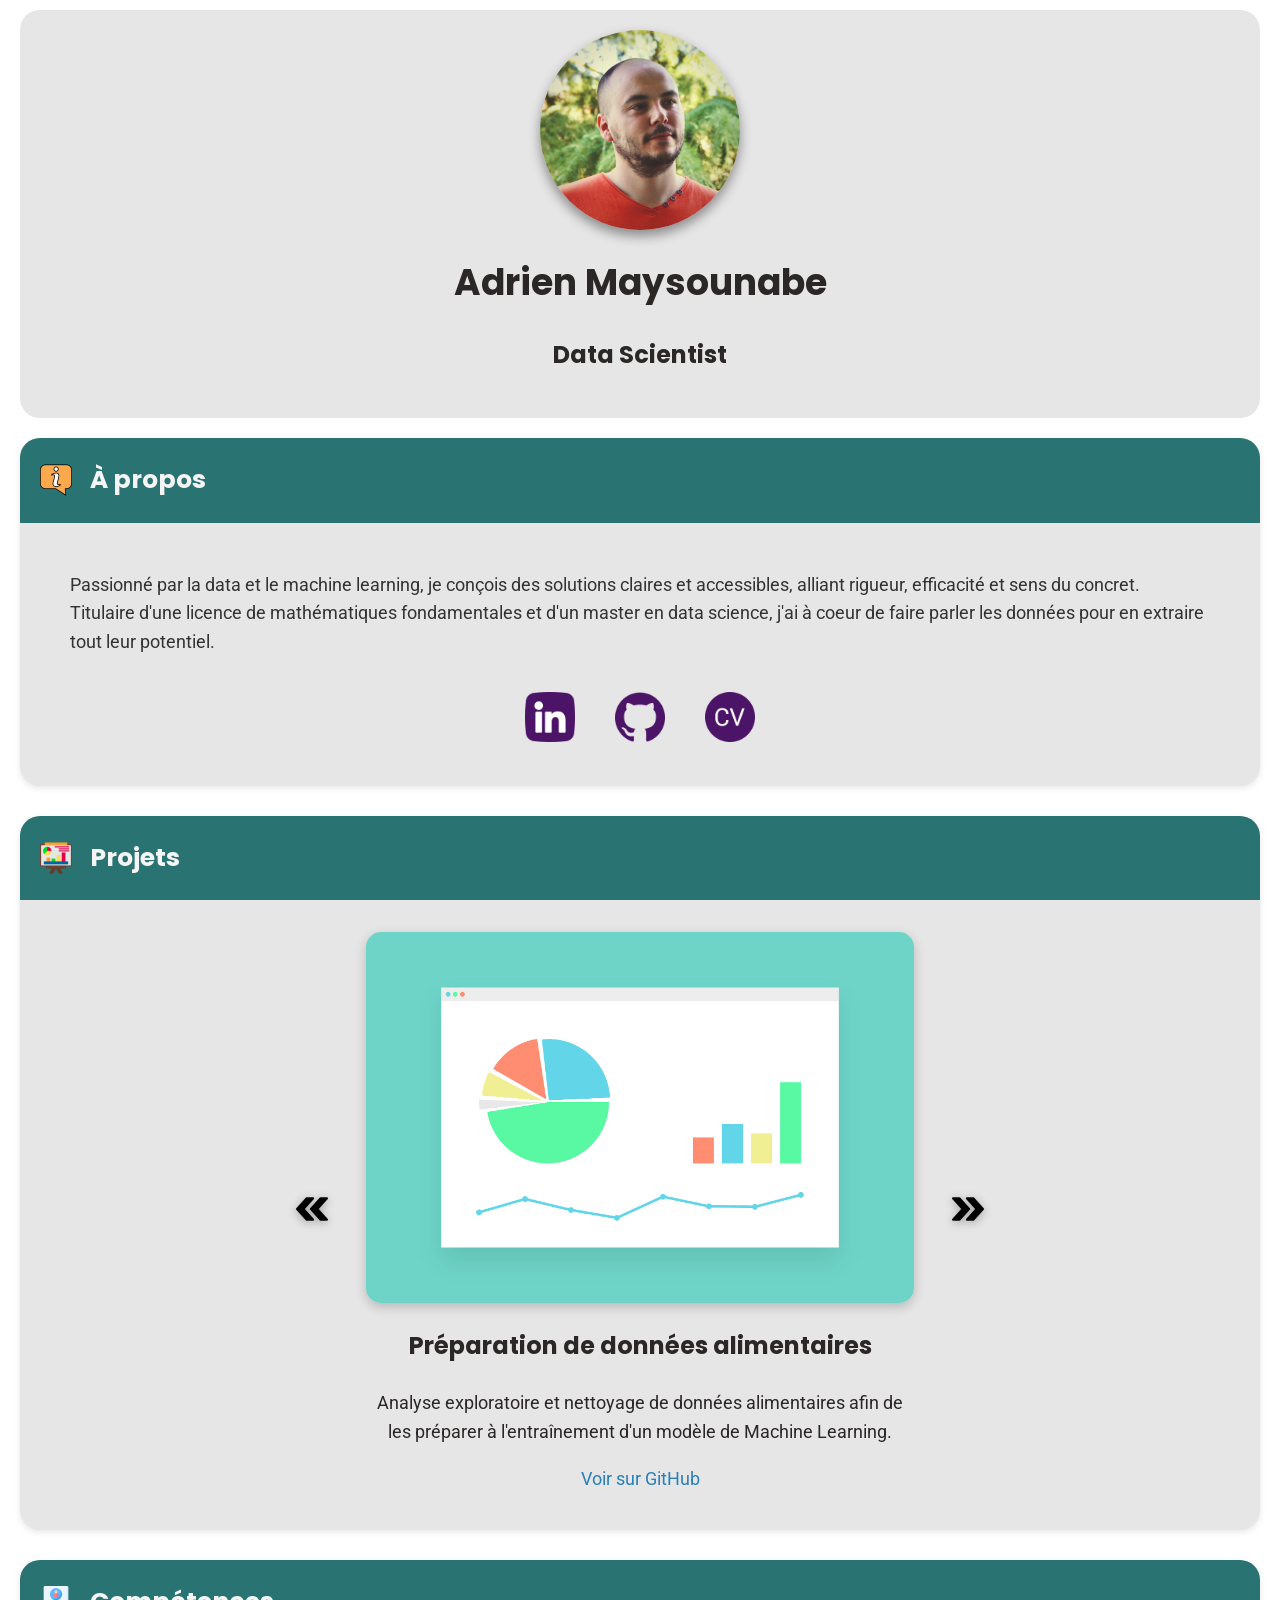
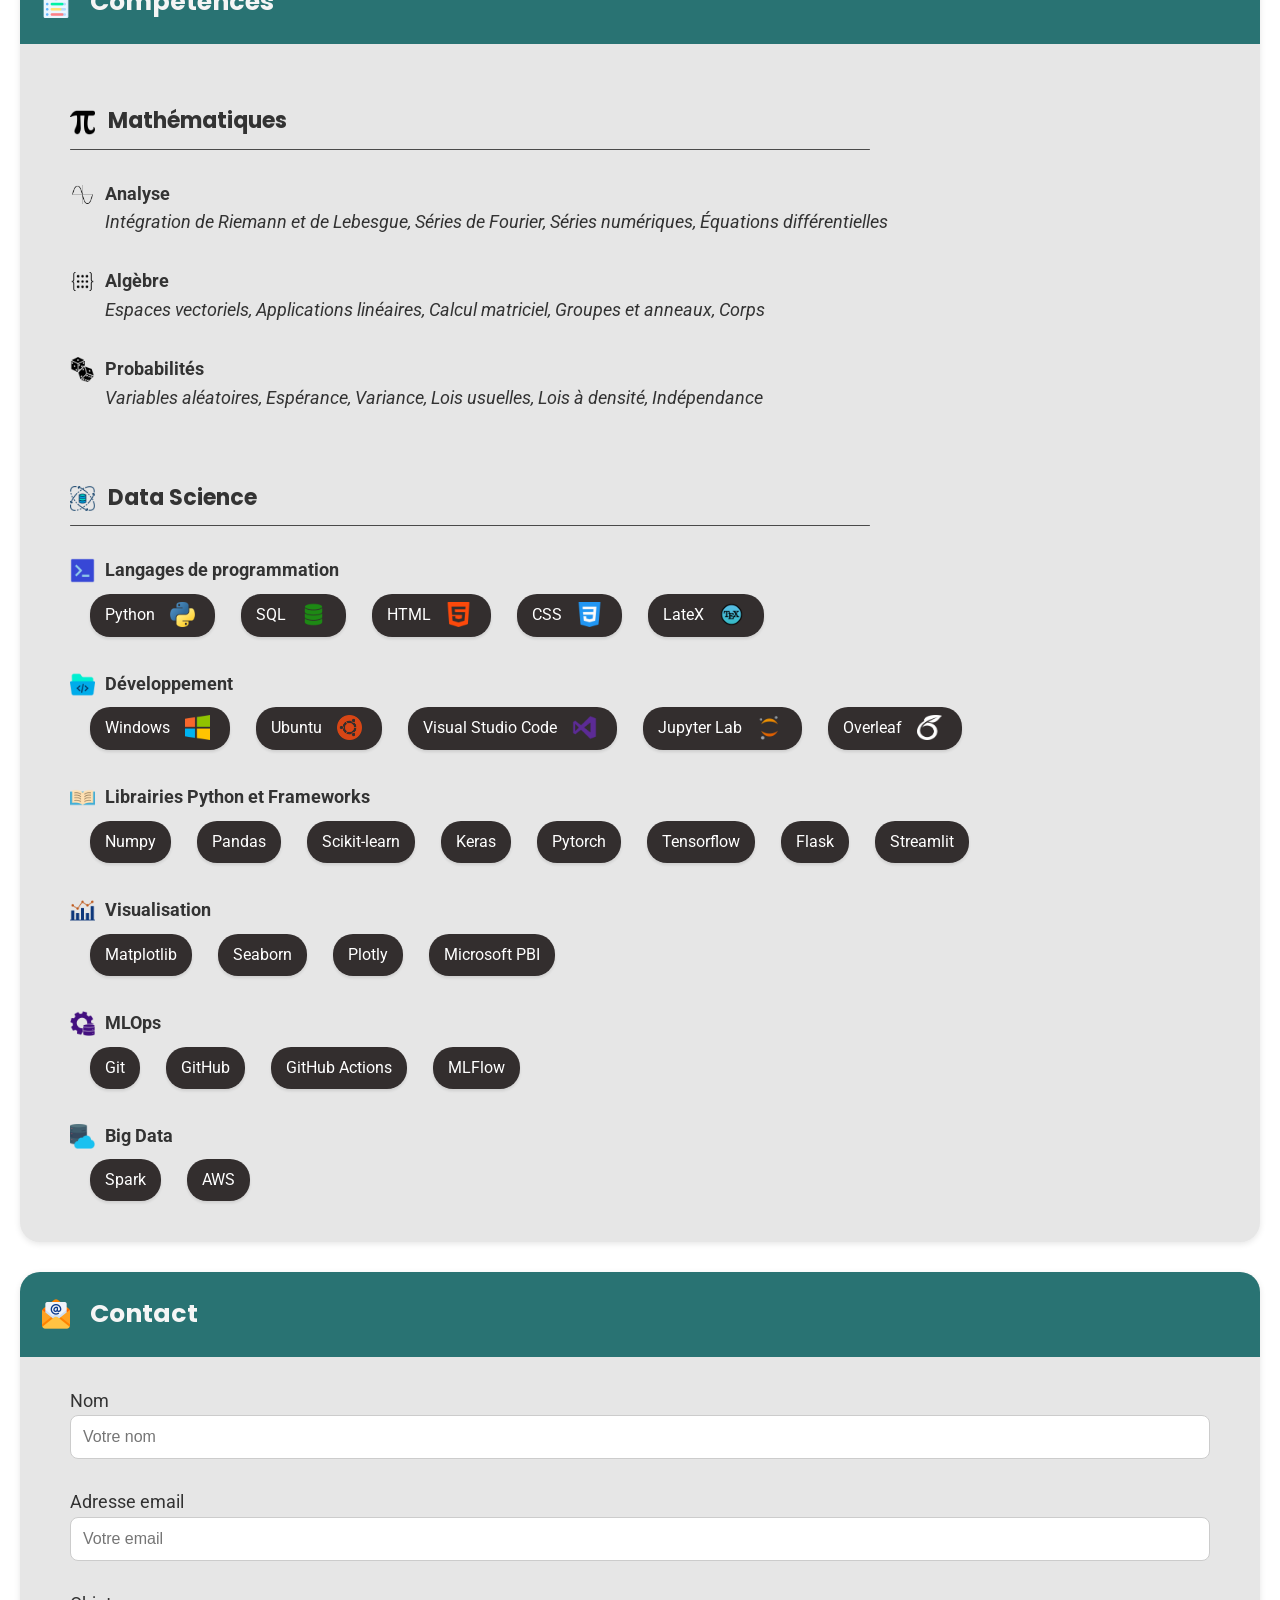
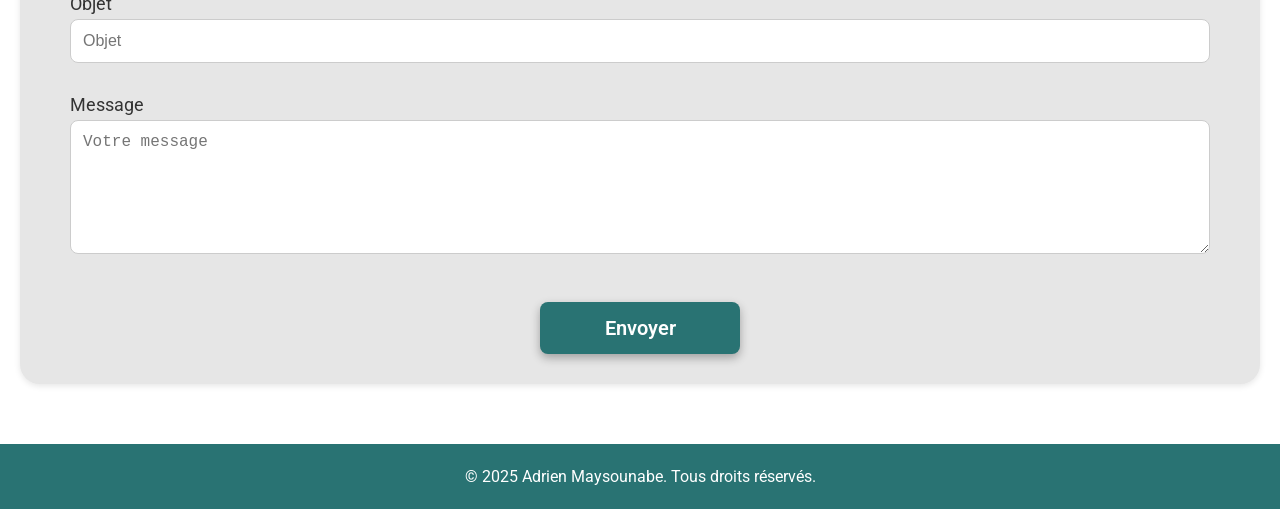
<file: index.html>
<!DOCTYPE html>
<html lang="fr">
<head>
    <meta charset="UTF-8" />
    <link rel="icon" href="img/favicon.png" type="image/x-icon" />
    <meta name="viewport" content="width=device-width, initial-scale=1" />
    <meta name="description" content="Portfolio d'Adrien Maysounabe, Data scientist, Projets en Machine learning, IA." />
    <meta name="keywords" content="Adrien Maysounabe, Data Scientist, Machine Learning, Analyse de données, IA, Python, Mathématiques" />
    <link href="https://fonts.googleapis.com/css2?family=Poppins:wght@600&family=Roboto:wght@400&display=swap" rel="stylesheet">
    <title>Adrien Maysounabe - Portfolio</title>
    <link rel="stylesheet" href="style.css" />
    <script src="script.js" defer></script>
    <script src="https://www.google.com/recaptcha/api.js" async defer></script>
    <!-- Google tag (gtag.js) -->
    <script async src="https://www.googletagmanager.com/gtag/js?id=G-0HQXDYX83J"></script>
    <script>
    window.dataLayer = window.dataLayer || [];
    function gtag(){dataLayer.push(arguments);}
    gtag('js', new Date());
    gtag('config', 'G-0HQXDYX83J');
    </script>
</head>

<body>
    <header>
        <img src="img/portrait.jpeg" id="portrait"/>
        <h1>Adrien Maysounabe</h1>
        <h3>Data Scientist</h3>
    </header>

    <section class="section">
        <div class="section-header">
            <img src="img/colored/about2.png" alt="Icône diplômes" />
            <h2>&Agrave; propos</h2>
        </div>
        <div class="section-body">
            <p>
                Passionné par la data et le machine learning, je conçois des solutions claires et accessibles, alliant rigueur, efficacité et sens du concret.
                <br>
                Titulaire d'une licence de mathématiques fondamentales et d'un master en data science, j'ai à coeur de faire parler les données pour en extraire tout leur potentiel.
            </p>
            <div id="icons-links">
                <a href="https://www.linkedin.com/in/adrien-maysounabe-a470572a2/" target="_blank">
                    <img src="img/colored/linkedin.png" alt="Icône LinkedIn"/>
                </a>
                <a href="https://github.com/amaysounabe" target="_blank">
                    <img src="img/colored/github.png" alt="Icône GitHub"/>
                </a>
                <a href="files/cv_adrien_maysounabe.pdf" target="_blank">
                    <img src="img/colored/cv.png" alt="Icône CV"/>
                </a>
                
            </div>
        </div>
    </section>

    <section class="section">
        <div class="section-header">
            <img src="img/colored/projets2.png" alt="Icône projets" />
            <h2>Projets</h2>
        </div>
        <div class="project-slider">
            <button class="arrow left-arrow" aria-label="Projet précédent">
                <img src="img/sober/fast-forward.png" alt="Flèche gauche" style="transform: scaleX(-1);"/>
            </button>
            <div class="project-wrapper">
                <!-- Projet 3 -->
                <div class="project active">
                    <a href="https://github.com/amaysounabe/ocr-p3" target="_blank" rel="noopener">
                        <img src="img/projects/project1.png" alt="Image Projet 3" class="projet-img"/>
                    </a>
                    <div class="project-content">
                        <h3>Préparation de données alimentaires</h3>
                        <p>Analyse exploratoire et nettoyage de données alimentaires afin de les préparer à l'entraînement d'un modèle de Machine Learning.</p>
                        <a href="https://github.com/amaysounabe/ocr-p3" target="_blank" rel="noopener">Voir sur GitHub</a>
                    </div>
                </div>
                <!-- Projet 4 -->
                <div class="project">
                    <a href="https://github.com/amaysounabe/ocr-p4" target="_blank" rel="noopener">
                        <img src="img/projects/project2.jpg" alt="Image Projet 4" class="projet-img"/>
                    </a>
                    <div class="project-content">
                        <h3>Anticipation de besoins énergétiques de bâtiments</h3>
                        <p>Conception d'un modèle prédictif visant à prédire la consommation et les émissions de de bâtiments non-résidentiels.</p>
                        <a href="https://github.com/amaysounabe/ocr-p4" target="_blank" rel="noopener">Voir sur GitHub</a>
                    </div>
                </div>
                <!-- Projet 5 -->
                <div class="project">
                    <a href="https://github.com/amaysounabe/ocr-p5" target="_blank" rel="noopener">
                        <img src="img/projects/project3-2.png" alt="Image Projet 5" class="projet-img"/>
                    </a>
                    <div class="project-content">
                        <h3>Segmentation de clients</h3>
                        <p>Conception d’un modèle de segmentation pour regrouper les clients d’un site e-commerce selon leur comportement d’achat.</p>
                        <a href="https://github.com/amaysounabe/ocr-p5" target="_blank" rel="noopener">Voir sur GitHub</a>
                    </div>
                </div>
                <!-- Projet 6 -->
                <div class="project">
                    <a href="https://github.com/amaysounabe/ocr-p6" target="_blank" rel="noopener">
                        <img src="img/projects/project4.png" alt="Image Projet 6" class="projet-img"/>
                    </a>
                    <div class="project-content">
                        <h3>Classification automatique de biens de consommation</h3>
                        <p>Conception et développement d’un modèle prédictif capable de classer automatiquement des biens à partir de leur description et de leur image.</p>
                        <a href="https://github.com/amaysounabe/ocr-p6" target="_blank" rel="noopener">Voir sur GitHub</a>
                    </div>
                </div>
                <!-- Projet 7 -->
                <div class="project">
                    <a href="https://github.com/amaysounabe/ocr-p7" target="_blank" rel="noopener">
                        <img src="img/projects/project5.jpg" alt="Image Projet 7" class="projet-img"/>
                    </a>
                    <div class="project-content">
                        <h3>Implémentation d'un modèle de scoring</h3>
                        <p>Conception, développement et déploiement d’un modèle de scoring visant à évaluer le risque d'accord de crédits à la consommation.</p>
                        <a href="https://github.com/amaysounabe/ocr-p7" target="_blank" rel="noopener">Voir sur GitHub</a>
                    </div>
                </div>
                <!-- Projet 8 -->
                <div class="project">
                    <a href="https://github.com/amaysounabe/ocr-p8" target="_blank" rel="noopener">
                        <img src="img/projects/project6.png" alt="Image Projet 7" class="projet-img"/>
                    </a>
                    <div class="project-content">
                        <h3>Veille technique et réalisation d'un dashboard</h3>
                        <p>Création d'un tableau de bord afin de visualiser les performances d'un modèle déployé. Veille technique sur un modèle de traitement de langage récent afin d'évaluer ses performances. </p>
                        <a href="https://github.com/amaysounabe/ocr-p8" target="_blank" rel="noopener">Voir sur GitHub</a>
                    </div>
                </div>
                <!-- Projet 9 -->
                <div class="project">
                    <a href="https://github.com/amaysounabe/ocr-p9" target="_blank" rel="noopener">
                        <img src="img/projects/project7.jpg" alt="Image Projet 7" class="projet-img"/>
                    </a>
                    <div class="project-content">
                        <h3>Traitement de données dans un environnement Big Data</h3>
                        <p>Création d'une pipeline de traitement à l'aide d'outils Big Data afin de traiter des données volumineuses dans le cloud avec AWS.</p>
                        <a href="https://github.com/amaysounabe/ocr-p9" target="_blank" rel="noopener">Voir sur GitHub</a>
                    </div>
                </div>
                <!-- Projet 10 -->
                <div class="project">
                    <a href="https://github.com/amaysounabe/ocr-p10" target="_blank" rel="noopener">
                        <img src="img/projects/project8.png" alt="Image Projet 8" class="projet-img"/>
                    </a>
                    <div class="project-content">
                        <h3>Cadrage d'un projet IA</h3>
                        <p>&Eacute;tude et définition d'un projet IA appliqué au secteur de la mode, de la création du backlog en méthode agile Scrum à l'analyse et anticipation des risques.</p>
                        <a href="https://github.com/amaysounabe/ocr-p10" target="_blank" rel="noopener">Voir sur GitHub</a>
                    </div>
                </div>
            </div>
            <button class="arrow right-arrow" aria-label="Projet suivant">
                <img src="img/sober/fast-forward.png" alt="Flèche droite"/>
            </button>
        </div>
    </section>

    <section class="section">
        <div class="section-header">
            <img src="img/colored/skills.png" alt="Icône diplômes" />
            <h2>Compétences</h2>
        </div>
        <div class="section-body">
            <h4><img src="img/sober/pi.png" alt="Icône Mathématiques"/> Mathématiques</h4>
            <span class="underline"></span>
            <ul class="skills-list">
                <li>
                    <img src="img/sober/analyse.png" alt="Icône Analyse" class="icon-math" />
                    <div>
                        <strong>Analyse</strong>
                        <br>
                        <em>Intégration de Riemann et de Lebesgue, Séries de Fourier, Séries numériques, &Eacute;quations différentielles</em>
                    </div>
                </li>
                <li>
                    <img src="img/sober/algebra.png" alt="Icône Algèbre" class="icon-math" />
                    <div>
                        <strong>Algèbre</strong>
                        <br>
                        <em>Espaces vectoriels, Applications linéaires, Calcul matriciel, Groupes et anneaux, Corps</em>
                    </div>
                </li>
                <li>
                    <img src="img/sober/dice.png" alt="Icône Dès" class="icon-math" />
                    <div>
                        <strong>Probabilités</strong>
                        <br>
                        <em>Variables aléatoires, Espérance, Variance, Lois usuelles, Lois à densité, Indépendance</em>
                    </div>
                </li>
            </ul>
            <span class="interspace"></span>
            <h4><img src="img/colored/datascience.png" alt="Icône Data Science"/> Data Science</h4>
            <span class="underline"></span>
            <ul class="skills-list">
                <li>
                    <img src="img/colored/coding.png" alt="Icône Code" class="icon-math" />
                    <div>
                        <strong>Langages de programmation</strong>
         
                
                        <ul class="separate">
                            <li>
                                Python <img src="img/colored/python.png" alt="Icône Python" class="inline-icons"/>
                            </li>
                            <span class="separator"></span>
                            <li>
                                SQL <img src="img/colored/sql.png" alt="Icône Base de données" class="inline-icons"/>
                            </li>
                            <span class="separator"></span>
                            <li>
                                HTML <img src="img/colored/html.png" alt="Icône HTML" class="inline-icons"/>
                            </li>
                            <span class="separator"></span>
                            <li>
                                CSS <img src="img/colored/css.png" alt="Icône CSS" class="inline-icons"/>
                            </li>
                            <span class="separator"></span>
                            <li>
                                LateX <img src="img/colored/latex.png" alt="Icône LaTeX" class="inline-icons"/>
                            </li>
                        </ul>
                        
                    </div>
                </li>
                <li>
                    <img src="img/colored/dev.png" alt="Icône analyse" class="icon-math" />
                    <div>
                        <strong>Développement</strong>
                        <ul class="separate">
                            <li>
                                Windows <img src="img/colored/windows.png" alt="Icône Windows" class="inline-icons"/>
                            </li>
                            <span class="separator"></span>
                            <li>
                                Ubuntu <img src="img/colored/ubuntu.png" alt="Icône Ubuntu" class="inline-icons"/>
                            </li>
                            <span class="separator"></span>
                            <li>
                                Visual Studio Code <img src="img/colored/vscode.png" alt="Icône VSCode" class="inline-icons"/>
                            </li>
                            <span class="separator"></span>
                            <li>
                                Jupyter Lab <img src="img/colored/jupyter.png" alt="Icône Jupyter" class="inline-icons"/>
                            </li>
                            <span class="separator"></span>
                            <li>
                                Overleaf <img src="img/sober/overleaf_light.png" alt="Icône Overleaf" class="inline-icons"/>
                            </li>
                        </ul>              
                    </div>
                </li>
                <li>
                    <img src="img/colored/library2.png" alt="Icône Librairies" class="icon-math" />
                    <div>
                        <strong>Librairies Python et Frameworks</strong>
                        <ul class="separate">
                            <li>
                                Numpy
                            </li>
                            <span class="separator"></span>
                            <li>
                                Pandas
                            </li>
                            <span class="separator"></span>
                            <li>
                                Scikit-learn
                            </li>
                            <span class="separator"></span>
                            <li>
                                Keras
                            </li>
                            <span class="separator"></span>
                            <li>
                                Pytorch
                            </li>
                            <span class="separator"></span>
                            <li>
                                Tensorflow
                            </li>
                            <span class="separator"></span>
                            <li>
                                Flask
                            </li>
                            <span class="separator"></span>
                            <li>
                                Streamlit
                            </li>
                        </ul>
                    </div>
                </li>
                <li>
                    <img src="img/colored/dataviz.png" alt="Icône Dataviz" class="icon-math" />
                    <div>
                        <strong>Visualisation</strong>
                        <ul class="separate">
                            <li>
                                Matplotlib
                            </li>
                            <span class="separator"></span>
                            <li>
                                Seaborn
                            </li>
                            <span class="separator"></span>
                            <li>
                                Plotly
                            </li>
                            <span class="separator"></span>
                            <li>
                                Microsoft PBI
                            </li>
                        </ul>
                    </div>
                </li>
                <li>
                    <img src="img/colored/mlops.png" alt="Icône MLOps" class="icon-math" />
                    <div>
                        <strong>MLOps</strong>
                        <ul class="separate">
                            <li>
                                Git
                            </li>
                            <span class="separator"></span>
                            <li>
                                GitHub
                            </li>
                            <span class="separator"></span>
                            <li>
                                GitHub Actions
                            </li>
                            <span class="separator"></span>
                            <li>
                                MLFlow
                            </li>
                        </ul>
                    </div>
                </li>
                <li>
                    <img src="img/colored/bigdata.png" alt="Icône MLOps" class="icon-math" />
                    <div>
                        <strong>Big Data</strong>
                        <ul class="separate">
                            <li>
                                Spark
                            </li>
                            <span class="separator"></span>
                            <li>
                                AWS
                            </li>
                        </ul>
                    </div>
                </li>
            </ul>
        </div>
    </section>

    <section class="section">
        <div class="section-header">
            <img src="img/colored/contact.png" alt="Icône Contact" />
            <h2>Contact</h2>
        </div>
        <div class="section-body" id="formulaire">
            <form action="https://formsubmit.co/adrien.maysounabe@gmail.com" method="POST">
                <div class="form-group">
                    <label for="name">Nom</label><br>
                    <input type="text" id="name" name="name" placeholder="Votre nom" required>
                </div>
                <br>
                <div>
                    <label for="email">Adresse email</label><br>
                    <input type="email" id="email" name="email" placeholder="Votre email" required>
                </div>
                <br>
                <div>
                    <label for="subject">Objet</label><br>
                    <input type="text" id="subject" name="subject" placeholder="Objet" required>
                </div>
                <br>
                <div>
                    <label for="message">Message</label><br>
                    <textarea id="message" name="message" placeholder="Votre message" rows="6" required></textarea>
                </div>
                <!-- Anti-spam hidden field -->
                <input type="text" name="_honey" style="display:none">
                <!-- Activer le captcha automatique de FormSubmit -->
                <input type="hidden" name="_captcha" value="true">
                <!-- Redirection après envoi -->
                <input type="hidden" name="_next" value="https://amaysounabe.github.io/portfolio/">
                <br>
                <button type="submit" id="send-button">Envoyer</button>
            </form>
        </div>
    </section>
    <footer>
        &copy; 2025 Adrien Maysounabe. Tous droits réservés.
    </footer>
</body>
</html>
</file>
<file: style.css>
body {
    font-family: 'Roboto', Arial, sans-serif;
    font-size: 18px;
    margin: auto;
    padding: 0px;
    line-height: 1.6;
    color: #2b2727;
}

header, section {
    background: #e6e6e6;
    padding: 20px;
    margin-bottom: 20px;
    border-radius: 8px;
}

a {
    color: #2980b9;
    text-decoration: none;
}

a:hover {
    text-decoration: underline;
}

header {
    max-width: 1200px;
    margin: auto;
    margin-bottom: 20px;
    margin-top: 10px;
    border-radius: 20px;
}

.section {
    max-width: 1200px;
    margin: auto;
    border-radius: 20px;
    overflow: hidden;
    margin-bottom: 30px;
    box-shadow: 0 2px 6px rgba(0,0,0,0.1);
}

/* Pour les petits écrans */
@media (max-width: 600px) {
  header, .section {
    margin-left: 5px;
    margin-right: 5px;
  }
}

.section-header {
    margin: -20px;
    background-color: #297373;
    display: flex;
    align-items: center;
    gap: 10px;
    padding: 12px 20px;
}

.section-header img {
    width: 45px;
    border-radius: 4px;
}

.section-header h2 {
    margin: 10px;
    font-size: 1.4em;
    color: #f5f5f5;

}

.section-body {
    margin: 20px;
    margin-bottom: -10px;
    color: #333;
    padding: 10px;
}

.section-body ul {
    margin-left: -50px;
    padding-left: 30px;
    text-align: left;
}


#portrait {
    width: 200px;
    border-radius: 50%;
    display: block;
    margin: auto;
    box-shadow: 0px 6px 12px rgba(0, 0, 0, 0.4);
}

h1, h2, h3 {
    text-align: center;
    font-family: 'Poppins', sans-serif;
}

h3 {
    font-size: 24px;
}

.custom-list {
    list-style: none;
    padding-left: 0;
}


.custom-list li {
    position: relative;
    padding-left: 40px;
    margin-bottom: 10px;
}

.custom-list li::before {
    content: "";
    position: absolute;
    left: 0;
    top: -3px; /* ajuste pour centrer sur la première ligne */
    width: 25px;
    height: 25px;
    background-image: url('img/arrow.png');
    background-size: contain;
    background-repeat: no-repeat;
}

.skills-list {
    list-style: none;
}

.skills-list li {
    position: relative;
    display: flex;
    align-items: flex-start;
    padding-left: 20px;
    margin-bottom: 15px;
}

.skills-list li img.icon-math {
    width: 25px;
    height: 25px;
    margin-top: 2px;
    margin-right: 10px;
    flex-shrink: 0;
}

h4 {
    font-family: 'Poppins', sans-serif;
    font-size: 22px;
    margin-bottom: 10px;
}

h4 img {
    vertical-align: middle;
    width: 25px;
    height: 25px;
    margin-right: 0.5rem;
}

.underline {
    display: block;
    max-width: 800px;
    height: 1px;
    background-color: #4a4a4a;
    border-radius: 2px;
    margin-bottom: 30px;
}

.interspace {
    display: block;
    height: 20px;
}

.inline-icons {
    width: 25px;
    height: 25px;
    vertical-align: middle;
    margin-left: 15px;
    margin-right: 5px;
    position: relative;
}

.separate {
    display: flex;
    flex-wrap: wrap;
    gap: 8px;
    list-style: none;
    padding: 0;
    margin: 6px 0 0;
    align-items: center;
}

/* Espacement vertical entre les li principaux */
.skills-list > li {
    margin-bottom: 30px; /* espace entre chaque section principale */
}

/* Optionnel : enlever l'espacement du dernier li */
.skills-list > li:last-child {
    margin-bottom: 0;
}

.separate li {
    display: inline-flex;
    background-color: #332e2e; /* gris clair */
    color: #ffffff;            /* texte gris foncé */
    padding: 8px 15px;         /* padding vertical/horizontal */
    border-radius: 20px;       /* coins arrondis */
    margin: 3px 5px;           /* espacement entre tags */
    font-size: 0.9em;
    list-style: none;
    vertical-align: middle;

    /* Relief */
    box-shadow: 0 2px 3px rgba(0,0,0,0.1); /* ombre douce */
    transition: all 0.2s ease-in-out;      /* animation au survol */
}

.separate li img.inline-icons {
    vertical-align: text-top; /* ou middle, selon ce que tu veux */
    margin-bottom: 2px;        /* ajuste la hauteur comme tu veux */
}


.xpcontent {
    margin: 5px 0px 5px 0px;
}

.project-slider {
    display: flex;
    align-items: center;
    max-width: 700px;
    margin: 0 auto;
    gap: 1rem;
}

.project-wrapper {
    overflow: hidden;
    width: 100%;
    position: relative;
}

.project {
    display: none;
    padding: 1rem;
    box-shadow: 0 2px 6px rgba(0,0,0,0.1);
    transition: opacity 0.3s ease;
    overflow: hidden;
}

.project.active {
    display: block;
    opacity: 1;
}

.arrow {
    background: none;
    border: none;
    font-size: 2rem;
    cursor: pointer;
    user-select: none;
    color: #333;
    transition: color 0.3s ease;
}

.arrow img {
    width: 32px;
    height: auto;
    filter: drop-shadow(0 2px 4px rgba(0,0,0,0.3));
    transition: transform 0.2s ease;
}

.arrow:hover img {
    transform: scale(1.1);
}

.arrow:hover {
    color: #007BFF;
}

.section-header {
    display: flex;
    align-items: center;
    gap: 0.5rem;
    margin-bottom: 1rem;
}

.section-header img {
    width: 32px;
    height: 32px;
}

.projet-img {
    width: 100%;
    height: 100%;
    aspect-ratio: 1920 / 1300;
    border-radius: 15px;
    box-shadow: 0 4px 12px rgba(0,0,0,0.2);
    object-fit: cover; 
    object-position: center; 
    display: block;
}

.project-content {
    text-align: center;
}

input, textarea {
    width: 100%;                 
    padding: 12px;
    border: 1px solid #ccc;
    border-radius: 8px;
    font-size: 1rem;
    box-sizing: border-box;       
    transition: border-color 0.3s ease;
}

#send-button {
    width: 200px;
    padding: 14px 20px;
    display: block;
    margin: 10px auto;
    font-size: 1rem;
    background-color: #297373;
    color: #fff;
    border: none;
    border-radius: 8px;
    cursor: pointer;
    font-family: 'Roboto', serif;
    font-weight: 600;
    font-size: 20px;
    transition: background-color 0.3s ease, transform 0.2s ease;
    box-shadow: 0 4px 10px rgba(0, 0, 0, 0.3);
}

#send-button:hover {
    background-color: #012725;
    transform: translateY(-2px);
}

#send-button:active {
    transform: translateY(1px);
    background-color: #2d639b;
}

label {
    font-family: 'Roboto', serif;
    font-size: 18px;
}

#icons-links {
    display: flex;
    justify-content: center;     
    align-items: center;         
    gap: 10px;                  
    margin-top: 20px;
}

#icons-links img {
    width: 50px;
    height: auto;
    transition: transform 0.2s ease;
    margin: 15px;
}

#icons-links img:hover {
    transform: scale(1.1);
}

footer {
    text-align: center;
    margin-top: 60px;
    padding: 20px;
    background-color: #297373;
    font-family: 'Roboto', serif;
    font-size: 16px;
    color: #ffffff;
}
</file>
